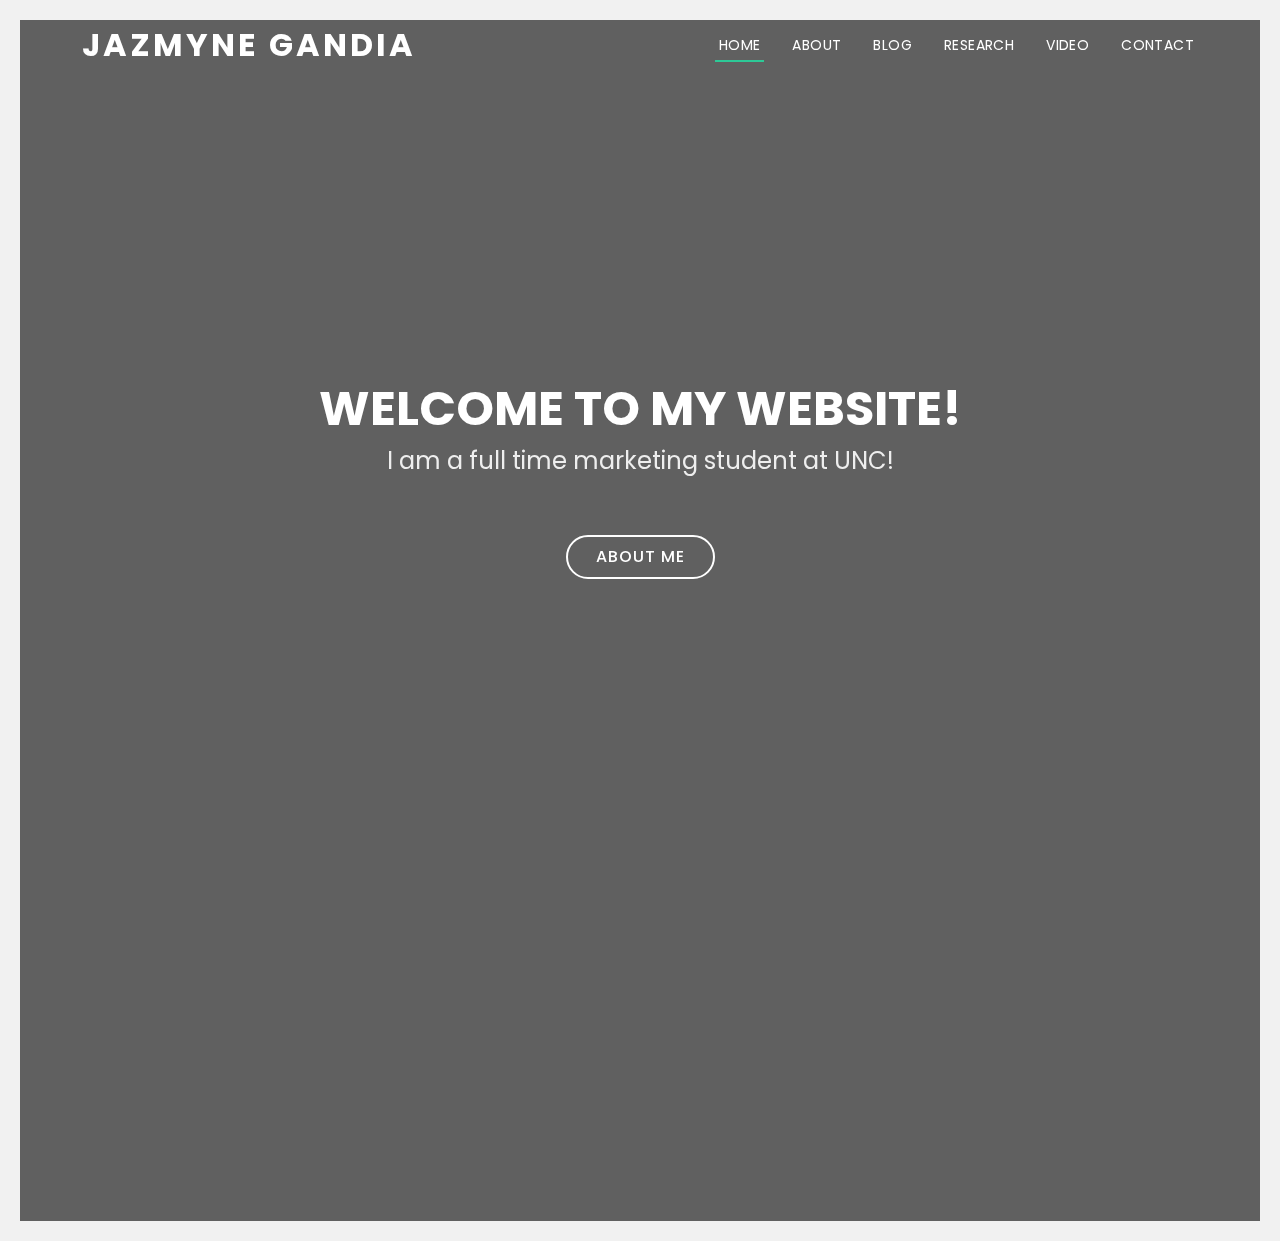
<file: index.html>
<!DOCTYPE html>
<html lang="en">

<head> <!-- contents of the head element are not displayed on the page. Instead it contains metadata about the page -->
  <!-- Google Tag Manager -->
<script>(function(w,d,s,l,i){w[l]=w[l]||[];w[l].push({'gtm.start':
  new Date().getTime(),event:'gtm.js'});var f=d.getElementsByTagName(s)[0],
  j=d.createElement(s),dl=l!='dataLayer'?'&l='+l:'';j.async=true;j.src=
  'https://www.googletagmanager.com/gtm.js?id='+i+dl;f.parentNode.insertBefore(j,f);
  })(window,document,'script','dataLayer','GTM-T87PKR3L');</script>
  <!-- End Google Tag Manager -->
  <!-- Google tag (gtag.js) -->
<script async src="https://www.googletagmanager.com/gtag/js?id=G-7FT1SGM6HR"></script>
<script>
  window.dataLayer = window.dataLayer || [];
  function gtag(){dataLayer.push(arguments);}
  gtag('js', new Date());

  gtag('config', 'G-7FT1SGM6HR');
</script>
  <!-- Google Tag Manager -->
<script>(function(w,d,s,l,i){w[l]=w[l]||[];w[l].push({'gtm.start':
  new Date().getTime(),event:'gtm.js'});var f=d.getElementsByTagName(s)[0],
  j=d.createElement(s),dl=l!='dataLayer'?'&l='+l:'';j.async=true;j.src=
  'https://www.googletagmanager.com/gtm.js?id='+i+dl;f.parentNode.insertBefore(j,f);
  })(window,document,'script','dataLayer','GTM-T87PKR3L');</script>
  <!-- End Google Tag Manager -->
  <!-- Google tag (gtag.js) -->
<script async src="https://www.googletagmanager.com/gtag/js?id=G-7FT1SGM6HR"></script>
<script>
  window.dataLayer = window.dataLayer || [];
  function gtag(){dataLayer.push(arguments);}
  gtag('js', new Date());

  gtag('config', 'G-7FT1SGM6HR');
</script>
  <meta charset="utf-8">
  <meta content="width=device-width, initial-scale=1.0" name="viewport">

  <title>Jazmyne Gandia</title>
  <meta name="description" content="This is the website of Jazmyne Gandia. She is a Senior Marketing Student at the University of Northern Colorado">
  <meta name="keywords" content="daniel brannon, marketing, northern colorado, consumers, teaching, digital marketing" >

  <!-- Favicons -->
  <link href="assets/img/cat-favicon.png" rel="icon"> <!-- replaced original favicon with cat-->
  <link href="assets/img/apple-touch-icon.png" rel="apple-touch-icon"> <!-- not sure what this one is for-->

  <!-- Google Fonts -->
  <link href="https://fonts.googleapis.com/css?family=Open+Sans:300,300i,400,400i,700,700i|Poppins:300,400,500,700" rel="stylesheet">

  <!-- Vendor CSS Files -->
  <link href="assets/vendor/aos/aos.css" rel="stylesheet">
  <link href="assets/vendor/bootstrap/css/bootstrap.min.css" rel="stylesheet">
  <link href="assets/vendor/bootstrap-icons/bootstrap-icons.css" rel="stylesheet">
  <link href="assets/vendor/boxicons/css/boxicons.min.css" rel="stylesheet">
  <link href="assets/vendor/glightbox/css/glightbox.min.css" rel="stylesheet">
  <link href="assets/vendor/swiper/swiper-bundle.min.css" rel="stylesheet">

  <!-- Template Main CSS File -->
  <link href="assets/css/style.css" rel="stylesheet">

</head>

<body> <!-- the body element contains the content of the webpage TEST123-->

  <!-- ======= Header ======= --> <!-- header element represents introductory content such as navigation aids and some heading elements-->
  <header id="header" class="fixed-top d-flex align-items-center header-transparent"> 
    <div class="container d-flex justify-content-between align-items-center"> <!-- div tag defines a section in the HTML document--used as a container for HTML elements--can be styled with CSS -->

      <div id="logo">
        <h1><a href="index.html">Jazmyne Gandia</a></h1> <!-- use this to place your name at the top right of the page -->
      </div>

      <nav id="navbar" class="navbar"> <!-- this section provides nagitation links -->
        <ul>
          <li><a class="nav-link scrollto active" href="#hero">Home</a></li> <!-- call to CSS class for navigation formatting -->
          <li><a class="nav-link scrollto" href="about.html">About</a></li>
          <li><a class="nav-link scrollto" href="blog.html">Blog</a></li>
          <li><a class="nav-link scrollto " href="research1.html">Research</a></li>
          <li><a class="nav-link scrollto" href="video.html">Video</a></li>
          <li><a class="nav-link scrollto" href="contact.html">Contact</a></li>
        </ul>
        <i class="bi bi-list mobile-nav-toggle"></i>
      </nav><!-- .navbar -->
    </div>
  </header><!-- End Header -->

  <!-- ======= Hero Section ======= --> <!-- section element is a generic standalone section of the document -->
  <section id="hero"> <!-- this section is formatting the top fold of the page and setting the background image with a call to hero-container class in CSS sheet -->
    <div class="hero-container" data-aos="zoom-in" data-aos-delay="100">
      <h1>Welcome to my website!</h1> <!-- Font style sizes etc are set in the hero section of the CSS sheet -->
      <h2>I am a full time marketing student at UNC!</h2>
      <a href="about.html" class="btn-get-started">About me</a> <!-- this sets button font on the top fold -->
    </div>
  </section><!-- End Hero Section -->

  <main id="main">

    <!-- ======= Call To Action Section ======= -->
    <section id="call-to-action">
      <div class="container">
        <div class="row" data-aos="zoom-in">
          <div class="col-lg-9 text-center text-lg-start">
            <h3 class="cta-title">Click Here Now to View My Top Recommended Digital Marketing Topics</h3>
            <p class="cta-text"> These topics are some of my favorites that have really taught me a lot. </p>
          </div>
          <div class="col-lg-3 cta-btn-container text-center">
            <a class="cta-btn align-middle" href="blog.html">Click here see my favorite topics!</a>
          </div>
        </div>

      </div>
    </section><!-- End Call To Action Section -->

  </main><!-- End #main -->

  <a href="#" class="back-to-top d-flex align-items-center justify-content-center"><i class="bi bi-arrow-up-short"></i></a>

  <!-- Vendor JS Files -->
  <script src="assets/vendor/purecounter/purecounter.js"></script>
  <script src="assets/vendor/aos/aos.js"></script>
  <script src="assets/vendor/bootstrap/js/bootstrap.bundle.min.js"></script>
  <script src="assets/vendor/glightbox/js/glightbox.min.js"></script>
  <script src="assets/vendor/isotope-layout/isotope.pkgd.min.js"></script>
  <script src="assets/vendor/swiper/swiper-bundle.min.js"></script>
  <script src="assets/vendor/php-email-form/validate.js"></script>

  <!-- Template Main JS File -->
  <script src="assets/js/main.js"></script>

</body>
<!-- Google Tag Manager (noscript) -->
<noscript><iframe src="https://www.googletagmanager.com/ns.html?id=GTM-T87PKR3L"
  height="0" width="0" style="display:none;visibility:hidden"></iframe></noscript>
  <!-- End Google Tag Manager (noscript) -->
<!-- Google Tag Manager (noscript) -->
<noscript><iframe src="https://www.googletagmanager.com/ns.html?id=GTM-T87PKR3L"
  height="0" width="0" style="display:none;visibility:hidden"></iframe></noscript>
  <!-- End Google Tag Manager (noscript) -->

</html>
</file>
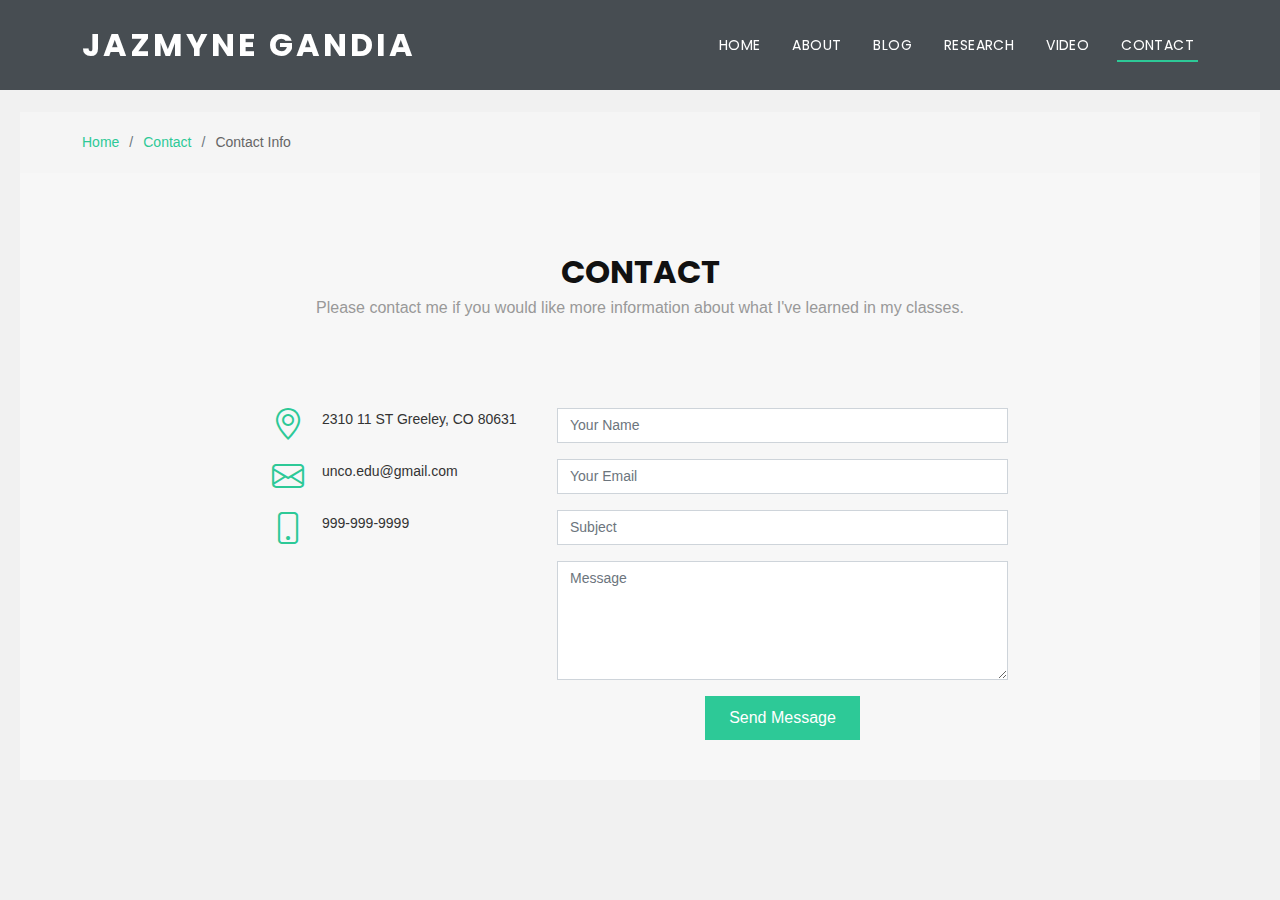
<file: contact.html>
<!DOCTYPE html>
<html lang="en">

<head>
  <!-- Google Tag Manager -->
<script>(function(w,d,s,l,i){w[l]=w[l]||[];w[l].push({'gtm.start':
  new Date().getTime(),event:'gtm.js'});var f=d.getElementsByTagName(s)[0],
  j=d.createElement(s),dl=l!='dataLayer'?'&l='+l:'';j.async=true;j.src=
  'https://www.googletagmanager.com/gtm.js?id='+i+dl;f.parentNode.insertBefore(j,f);
  })(window,document,'script','dataLayer','GTM-T87PKR3L');</script>
  <!-- End Google Tag Manager -->
  <!-- Google tag (gtag.js) -->
<script async src="https://www.googletagmanager.com/gtag/js?id=G-7FT1SGM6HR"></script>
<script>
  window.dataLayer = window.dataLayer || [];
  function gtag(){dataLayer.push(arguments);}
  gtag('js', new Date());

  gtag('config', 'G-7FT1SGM6HR');
</script>
  <!-- Google Tag Manager -->
<script>(function(w,d,s,l,i){w[l]=w[l]||[];w[l].push({'gtm.start':
  new Date().getTime(),event:'gtm.js'});var f=d.getElementsByTagName(s)[0],
  j=d.createElement(s),dl=l!='dataLayer'?'&l='+l:'';j.async=true;j.src=
  'https://www.googletagmanager.com/gtm.js?id='+i+dl;f.parentNode.insertBefore(j,f);
  })(window,document,'script','dataLayer','GTM-T87PKR3L');</script>
  <!-- End Google Tag Manager -->
  <!-- Google tag (gtag.js) -->
<script async src="https://www.googletagmanager.com/gtag/js?id=G-7FT1SGM6HR"></script>
<script>
  window.dataLayer = window.dataLayer || [];
  function gtag(){dataLayer.push(arguments);}
  gtag('js', new Date());

  gtag('config', 'G-7FT1SGM6HR');
</script>
  <meta charset="utf-8">
  <meta content="width=device-width, initial-scale=1.0" name="viewport">

  <title>Blog</title>
  <meta name="description" content="This page is my personal blog" >
  <meta name="keywords" content="Jazmyne Gandia, blog" >

  <!-- Favicons -->
  <link href="assets/img/cat-favicon.png" rel="icon">
  <link href="assets/img/apple-touch-icon.png" rel="apple-touch-icon">

  <!-- Google Fonts -->
  <link href="https://fonts.googleapis.com/css?family=Open+Sans:300,300i,400,400i,700,700i|Poppins:300,400,500,700" rel="stylesheet">

  <!-- Vendor CSS Files -->
  <link href="assets/vendor/aos/aos.css" rel="stylesheet">
  <link href="assets/vendor/bootstrap/css/bootstrap.min.css" rel="stylesheet">
  <link href="assets/vendor/bootstrap-icons/bootstrap-icons.css" rel="stylesheet">
  <link href="assets/vendor/boxicons/css/boxicons.min.css" rel="stylesheet">
  <link href="assets/vendor/glightbox/css/glightbox.min.css" rel="stylesheet">
  <link href="assets/vendor/swiper/swiper-bundle.min.css" rel="stylesheet">

  <!-- Template Main CSS File -->
  <link href="assets/css/style.css" rel="stylesheet">

</head>

<body>

    <!-- ======= Header ======= -->
    <header id="header" class="fixed-top d-flex align-items-center ">
      <div class="container d-flex justify-content-between align-items-center">
  
        <div id="logo">
          <h1><a href="index.html">Jazmyne Gandia</a></h1> <!-- use this to place your name at the top left of the page -->
        </div>
  
        <nav id="navbar" class="navbar">
          <ul>
            <li><a class="nav-link scrollto " href="index.html">Home</a></li>
            <li><a class="nav-link scrollto" href="about.html">About</a></li>
            <li><a class="nav-link scrollto" href="blog.html">Blog</a></li>
            <li><a class="nav-link scrollto" href="research1.html">Research</a></li>
            <li><a class="nav-link scrollto" href="video.html">Video</a></li>
            <li><a class="nav-link scrollto active" href="#contact">Contact</a></li>
          </ul>
          <i class="bi bi-list mobile-nav-toggle"></i>
        </nav><!-- .navbar -->
      </div>
    </header><!-- End Header -->
    
    <main id="main">

        <!-- ======= Breadcrumbs Section ======= -->
        <section class="breadcrumbs">
          <div class="container">
            <div class="d-flex justify-content-between align-items-center">
              <ol>
                <li><a href="index.html">Home</a></li>
                <li><a href="about.html">Contact</a></li>
                <li>Contact Info</li>
              </ol>
            </div>
          </div>
        </section><!-- Breadcrumbs Section -->

    <!-- ======= Contact Section ======= -->
    <section id="contact">
      <div class="container">
        <div class="section-header">
          <h3 class="section-title">Contact</h3>
          <p class="section-description">Please contact me if you would like more information about what I've learned in my classes.</p>
        </div>
      </div>

      <div class="container mt-5">
        <div class="row justify-content-center">

          <div class="col-lg-3 col-md-4">

            <div class="info">
              <div>
                <i class="bi bi-geo-alt"></i>
                <p>2310 11 ST Greeley, CO 80631</p>
              </div>

              <div>
                <i class="bi bi-envelope"></i>
                <p>unco.edu@gmail.com</p>
              </div>

              <div>
                <i class="bi bi-phone"></i>
                <p>999-999-9999</p>
              </div>
            </div>

          </div>

          <div class="col-lg-5 col-md-8">
            <div class="form">
              <form action="forms/contact.php" method="post" role="form" class="php-email-form">
                <div class="form-group">
                  <input type="text" name="name" class="form-control" id="name" placeholder="Your Name" required>
                </div>
                <div class="form-group mt-3">
                  <input type="email" class="form-control" name="email" id="email" placeholder="Your Email" required>
                </div>
                <div class="form-group mt-3">
                  <input type="text" class="form-control" name="subject" id="subject" placeholder="Subject" required>
                </div>
                <div class="form-group mt-3">
                  <textarea class="form-control" name="message" rows="5" placeholder="Message" required></textarea>
                </div>
                <div class="my-3">
                  <div class="loading">Loading</div>
                  <div class="error-message"></div>
                  <div class="sent-message">Your message has been sent. Thank you!</div>
                </div>
                <div class="text-center"><button type="submit">Send Message</button></div>
              </form>
            </div>
          </div>

        </div>

      </div>
    </section><!-- End Contact Section -->
    
    <a href="#" class="back-to-top d-flex align-items-center justify-content-center"><i class="bi bi-arrow-up-short"></i></a>

    <!-- Vendor JS Files -->
    <script src="assets/vendor/purecounter/purecounter.js"></script>
    <script src="assets/vendor/aos/aos.js"></script>
    <script src="assets/vendor/bootstrap/js/bootstrap.bundle.min.js"></script>
    <script src="assets/vendor/glightbox/js/glightbox.min.js"></script>
    <script src="assets/vendor/isotope-layout/isotope.pkgd.min.js"></script>
    <script src="assets/vendor/swiper/swiper-bundle.min.js"></script>
    <script src="assets/vendor/php-email-form/validate.js"></script>
  
    <!-- Template Main JS File -->
    <script src="assets/js/main.js"></script>
  
  </body>
  <!-- Google Tag Manager (noscript) -->
<noscript><iframe src="https://www.googletagmanager.com/ns.html?id=GTM-T87PKR3L"
  height="0" width="0" style="display:none;visibility:hidden"></iframe></noscript>
  <!-- End Google Tag Manager (noscript) -->
  <!-- Google Tag Manager (noscript) -->
<noscript><iframe src="https://www.googletagmanager.com/ns.html?id=GTM-T87PKR3L"
  height="0" width="0" style="display:none;visibility:hidden"></iframe></noscript>
  <!-- End Google Tag Manager (noscript) -->
  
  </html>
</file>
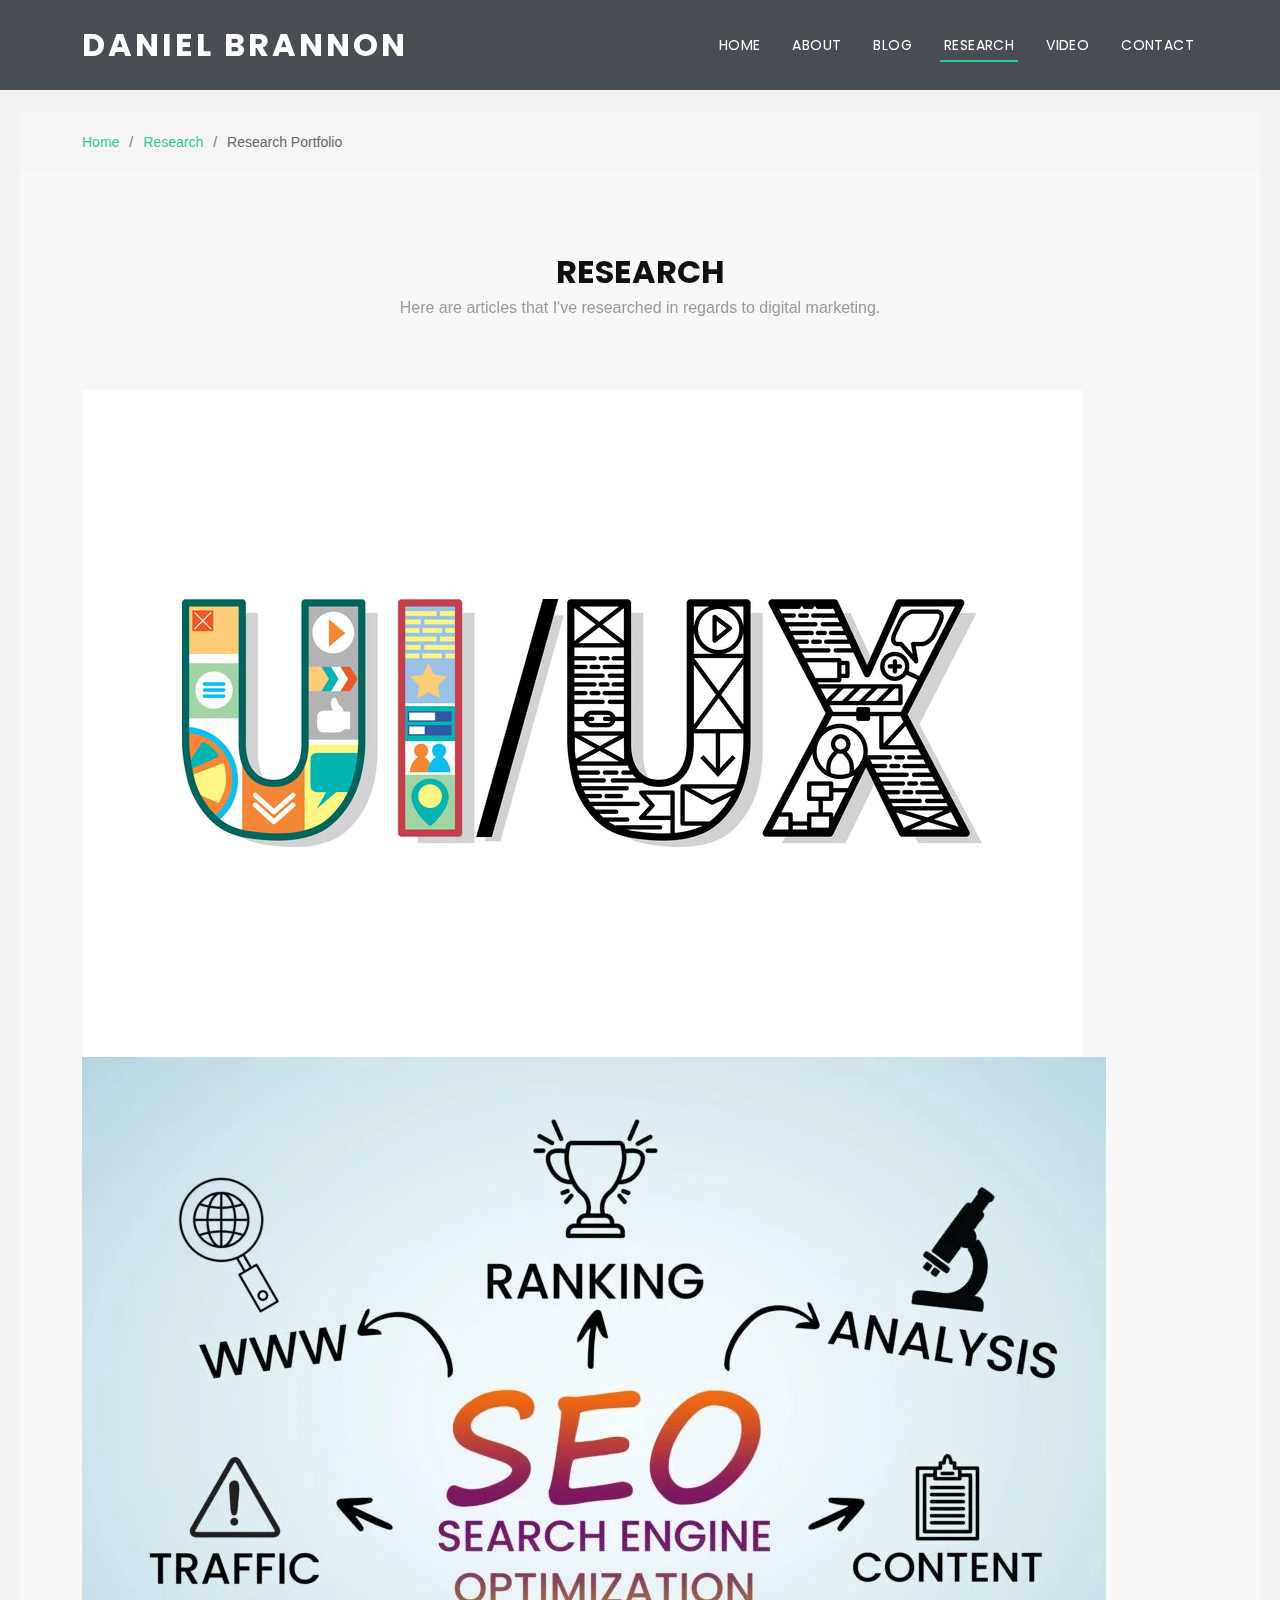
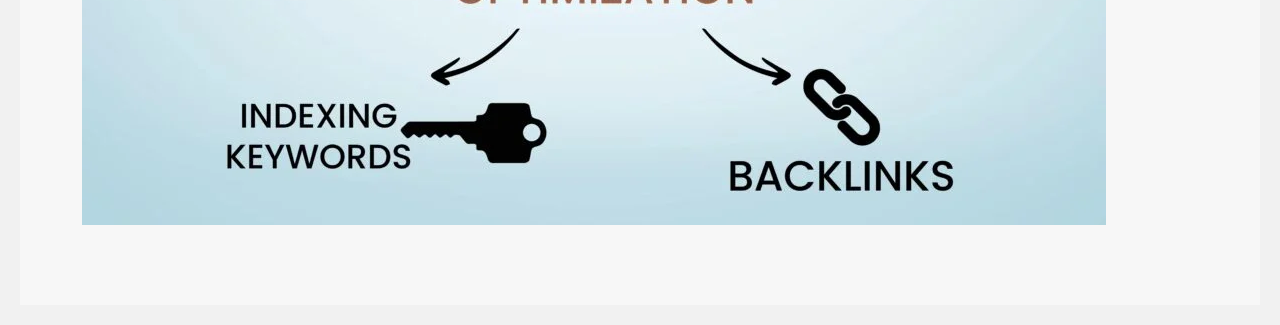
<file: research1.html>
<!DOCTYPE html>
<html lang="en">

<head>
  <!-- Google Tag Manager -->
<script>(function(w,d,s,l,i){w[l]=w[l]||[];w[l].push({'gtm.start':
  new Date().getTime(),event:'gtm.js'});var f=d.getElementsByTagName(s)[0],
  j=d.createElement(s),dl=l!='dataLayer'?'&l='+l:'';j.async=true;j.src=
  'https://www.googletagmanager.com/gtm.js?id='+i+dl;f.parentNode.insertBefore(j,f);
  })(window,document,'script','dataLayer','GTM-T87PKR3L');</script>
  <!-- End Google Tag Manager -->
  <!-- Google tag (gtag.js) -->
<script async src="https://www.googletagmanager.com/gtag/js?id=G-7FT1SGM6HR"></script>
<script>
  window.dataLayer = window.dataLayer || [];
  function gtag(){dataLayer.push(arguments);}
  gtag('js', new Date());

  gtag('config', 'G-7FT1SGM6HR');
</script>
  <!-- Google Tag Manager -->
<script>(function(w,d,s,l,i){w[l]=w[l]||[];w[l].push({'gtm.start':
  new Date().getTime(),event:'gtm.js'});var f=d.getElementsByTagName(s)[0],
  j=d.createElement(s),dl=l!='dataLayer'?'&l='+l:'';j.async=true;j.src=
  'https://www.googletagmanager.com/gtm.js?id='+i+dl;f.parentNode.insertBefore(j,f);
  })(window,document,'script','dataLayer','GTM-T87PKR3L');</script>
  <!-- End Google Tag Manager -->
  <!-- Google tag (gtag.js) -->
<script async src="https://www.googletagmanager.com/gtag/js?id=G-7FT1SGM6HR"></script>
<script>
  window.dataLayer = window.dataLayer || [];
  function gtag(){dataLayer.push(arguments);}
  gtag('js', new Date());

  gtag('config', 'G-7FT1SGM6HR');
</script>
  <meta charset="utf-8">
  <meta content="width=device-width, initial-scale=1.0" name="viewport">

  <title>Blog</title>
  <meta name="description" content="This page is my personal blog" >
  <meta name="keywords" content="Jazmyne Gandia, blog" >

  <!-- Favicons -->
  <link href="assets/img/cat-favicon.png" rel="icon">
  <link href="assets/img/apple-touch-icon.png" rel="apple-touch-icon">

  <!-- Google Fonts -->
  <link href="https://fonts.googleapis.com/css?family=Open+Sans:300,300i,400,400i,700,700i|Poppins:300,400,500,700" rel="stylesheet">

  <!-- Vendor CSS Files -->
  <link href="assets/vendor/aos/aos.css" rel="stylesheet">
  <link href="assets/vendor/bootstrap/css/bootstrap.min.css" rel="stylesheet">
  <link href="assets/vendor/bootstrap-icons/bootstrap-icons.css" rel="stylesheet">
  <link href="assets/vendor/boxicons/css/boxicons.min.css" rel="stylesheet">
  <link href="assets/vendor/glightbox/css/glightbox.min.css" rel="stylesheet">
  <link href="assets/vendor/swiper/swiper-bundle.min.css" rel="stylesheet">

  <!-- Template Main CSS File -->
  <link href="assets/css/style.css" rel="stylesheet">

</head>

<body>

  <!-- ======= Header ======= -->
  <header id="header" class="fixed-top d-flex align-items-center ">
    <div class="container d-flex justify-content-between align-items-center">

      <div id="logo">
        <h1><a href="index.html">Daniel Brannon</a></h1> <!-- use this to place your name at the top left of the page -->
      </div>

      <nav id="navbar" class="navbar">
        <ul>
          <li><a class="nav-link scrollto " href="index.html">Home</a></li>
          <li><a class="nav-link scrollto" href="about.html">About</a></li>
          <li><a class="nav-link scrollto" href="blog.html">Blog</a></li>
          <li><a class="nav-link scrollto active" href="research1.html">Research</a></li>
          <li><a class="nav-link scrollto" href="video.html">Video</a></li>
          <li><a class="nav-link scrollto" href="contact.html">Contact</a></li>
        </ul>
        <i class="bi bi-list mobile-nav-toggle"></i>
      </nav><!-- .navbar -->
    </div>
  </header><!-- End Header -->

  <main id="main">

    <!-- ======= Breadcrumbs Section ======= -->
    <section class="breadcrumbs">
      <div class="container">
        <div class="d-flex justify-content-between align-items-center">
          <ol>
            <li><a href="index.html">Home</a></li>
            <li><a href="about.html">Research</a></li>
            <li>Research Portfolio</li>
          </ol>
        </div>
      </div>
    </section><!-- Breadcrumbs Section -->

    <!-- ======= Research ======= -->
    <section id="portfolio" class="portfolio">
      <div class="container" data-aos="fade-up">
        <div class="section-header">
          <h3 class="section-title">Research
          </h3>
          <p class="section-description">Here are articles that I've researched in regards to digital marketing.</p>
        </div>
        <a href="https://flipboard.com/@cmachanic/user-experience-design-2nfl73edz/ui-ux-micro-tips-best-of-the-best/a-oJHc5LzmQpG9nhQXkorZyQ%3Aa%3A6176229-85912edecc%2Fuxdesign.cc" link>
            <img src="assets/img/ui-and-ux.jpg" alt="UI & UX">
        </a>
        <a href="https://www.searchenginejournal.com/seo/" link>
            <img src="assets/img/seo.webp" alt="SEO">
        </a>
    </div>
    </section><!-- End Research Section -->
  </main><!-- End #main -->

  <!-- Vendor JS Files -->
  <script src="assets/vendor/purecounter/purecounter.js"></script>
  <script src="assets/vendor/aos/aos.js"></script>
  <script src="assets/vendor/bootstrap/js/bootstrap.bundle.min.js"></script>
  <script src="assets/vendor/glightbox/js/glightbox.min.js"></script>
  <script src="assets/vendor/isotope-layout/isotope.pkgd.min.js"></script>
  <script src="assets/vendor/swiper/swiper-bundle.min.js"></script>
  <script src="assets/vendor/php-email-form/validate.js"></script>

  <!-- Template Main JS File -->
  <script src="assets/js/main.js"></script>

</body>
<!-- Google Tag Manager (noscript) -->
<noscript><iframe src="https://www.googletagmanager.com/ns.html?id=GTM-T87PKR3L"
  height="0" width="0" style="display:none;visibility:hidden"></iframe></noscript>
  <!-- End Google Tag Manager (noscript) -->
<!-- Google Tag Manager (noscript) -->
<noscript><iframe src="https://www.googletagmanager.com/ns.html?id=GTM-T87PKR3L"
  height="0" width="0" style="display:none;visibility:hidden"></iframe></noscript>
  <!-- End Google Tag Manager (noscript) -->

</html>
</file>
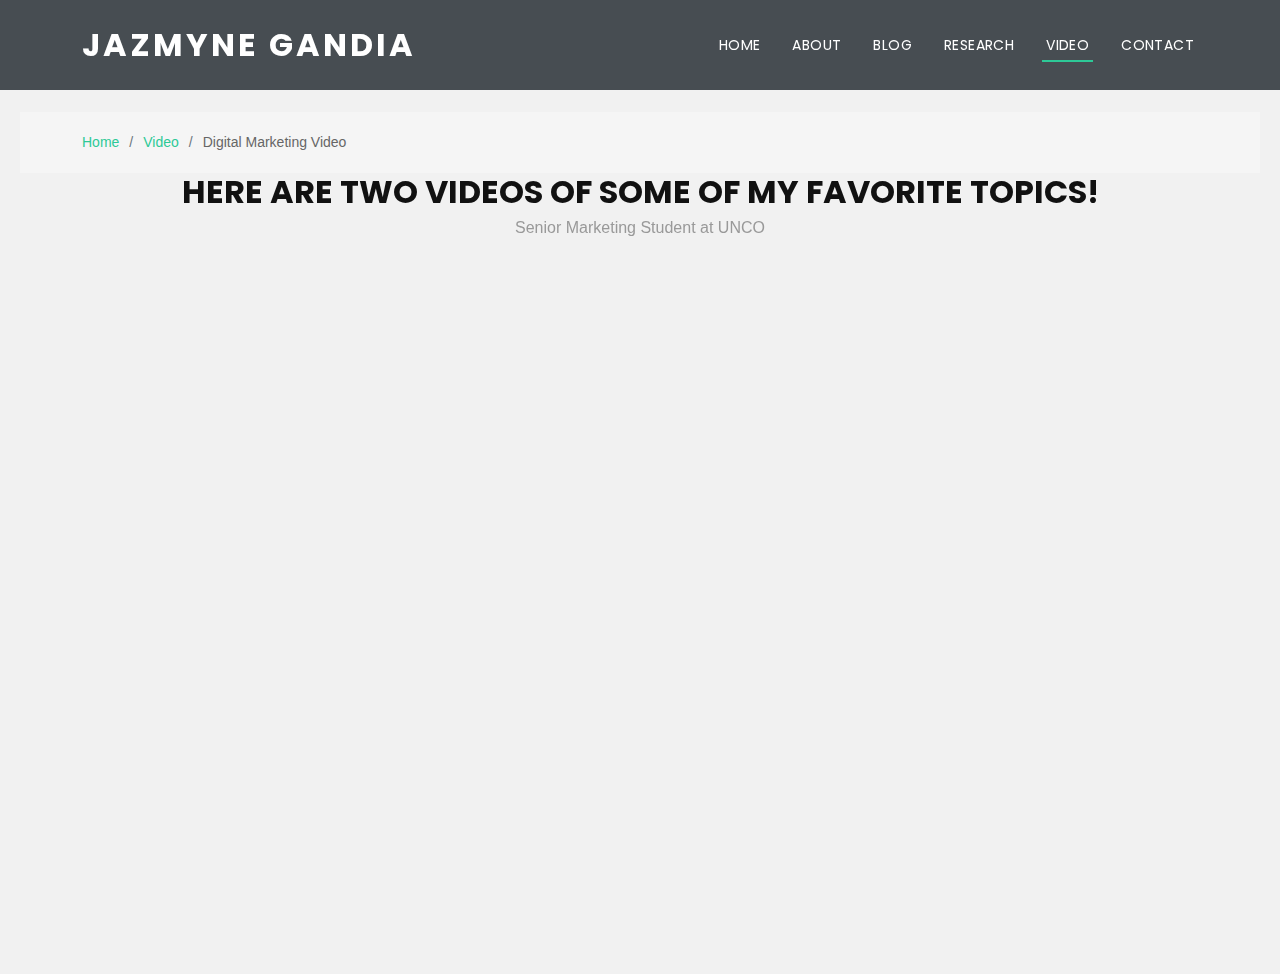
<file: video.html>
<!DOCTYPE html>
<html lang="en">

<head>
  <!-- Google Tag Manager -->
<script>(function(w,d,s,l,i){w[l]=w[l]||[];w[l].push({'gtm.start':
  new Date().getTime(),event:'gtm.js'});var f=d.getElementsByTagName(s)[0],
  j=d.createElement(s),dl=l!='dataLayer'?'&l='+l:'';j.async=true;j.src=
  'https://www.googletagmanager.com/gtm.js?id='+i+dl;f.parentNode.insertBefore(j,f);
  })(window,document,'script','dataLayer','GTM-T87PKR3L');</script>
  <!-- End Google Tag Manager -->
  <!-- Google tag (gtag.js) -->
<script async src="https://www.googletagmanager.com/gtag/js?id=G-7FT1SGM6HR"></script>
<script>
  window.dataLayer = window.dataLayer || [];
  function gtag(){dataLayer.push(arguments);}
  gtag('js', new Date());

  gtag('config', 'G-7FT1SGM6HR');
</script>
  <!-- Google Tag Manager -->
<script>(function(w,d,s,l,i){w[l]=w[l]||[];w[l].push({'gtm.start':
  new Date().getTime(),event:'gtm.js'});var f=d.getElementsByTagName(s)[0],
  j=d.createElement(s),dl=l!='dataLayer'?'&l='+l:'';j.async=true;j.src=
  'https://www.googletagmanager.com/gtm.js?id='+i+dl;f.parentNode.insertBefore(j,f);
  })(window,document,'script','dataLayer','GTM-T87PKR3L');</script>
  <!-- End Google Tag Manager -->
  <!-- Google tag (gtag.js) -->
<script async src="https://www.googletagmanager.com/gtag/js?id=G-7FT1SGM6HR"></script>
<script>
  window.dataLayer = window.dataLayer || [];
  function gtag(){dataLayer.push(arguments);}
  gtag('js', new Date());

  gtag('config', 'G-7FT1SGM6HR');
</script>
  <meta charset="utf-8">
  <meta content="width=device-width, initial-scale=1.0" name="viewport">

  <title>Blog</title>
  <meta name="description" content="This page is my personal blog" >
  <meta name="keywords" content="Jazmyne Gandai, blog" >

  <!-- Favicons -->
  <link href="assets/img/cat-favicon.png" rel="icon">
  <link href="assets/img/apple-touch-icon.png" rel="apple-touch-icon">

  <!-- Google Fonts -->
  <link href="https://fonts.googleapis.com/css?family=Open+Sans:300,300i,400,400i,700,700i|Poppins:300,400,500,700" rel="stylesheet">

  <!-- Vendor CSS Files -->
  <link href="assets/vendor/aos/aos.css" rel="stylesheet">
  <link href="assets/vendor/bootstrap/css/bootstrap.min.css" rel="stylesheet">
  <link href="assets/vendor/bootstrap-icons/bootstrap-icons.css" rel="stylesheet">
  <link href="assets/vendor/boxicons/css/boxicons.min.css" rel="stylesheet">
  <link href="assets/vendor/glightbox/css/glightbox.min.css" rel="stylesheet">
  <link href="assets/vendor/swiper/swiper-bundle.min.css" rel="stylesheet">

  <!-- Template Main CSS File -->
  <link href="assets/css/style.css" rel="stylesheet">
 
</head>

<body>

  <!-- ======= Header ======= -->
  <header id="header" class="fixed-top d-flex align-items-center ">
    <div class="container d-flex justify-content-between align-items-center">

      <div id="logo">
        <h1><a href="index.html">Jazmyne Gandia</a></h1> <!-- use this to place your name at the top left of the page -->
      </div>

      <nav id="navbar" class="navbar">
        <ul>
          <li><a class="nav-link scrollto " href="index.html">Home</a></li>
          <li><a class="nav-link scrollto" href="about.html">About</a></li>
          <li><a class="nav-link scrollto" href="blog.html">Blog</a></li>
          <li><a class="nav-link scrollto" href="research1.html">Research</a></li>
          <li><a class="nav-link scrollto active" href="video.html">Video</a></li>
          <li><a class="nav-link scrollto" href="contact.html">Contact</a></li>
        </ul>
        <i class="bi bi-list mobile-nav-toggle"></i>
      </nav><!-- .navbar -->
    </div>
  </header><!-- End Header -->

  <main id="main">

    <!-- ======= Breadcrumbs Section ======= -->
    <section class="breadcrumbs">
      <div class="container">
        <div class="d-flex justify-content-between align-items-center">
          <ol>
            <li><a href="index.html">Home</a></li>
            <li><a href="about.html">Video</a></li>
            <li>Digital Marketing Video</li>
          </ol>
        </div>
      </div>
    </section><!-- Breadcrumbs Section -->

      <!-- ======= Multi-Experience Lab Section ======= -->
      <section id="mx">
        <div class="container" data-aos="fade-up">
          <div class="section-header">
            <h3 class="section-title">Here are two videos of some of my favorite topics!</h3>
            <p class="section-description">Senior Marketing Student at UNCO</p>
          </div>
          <div class="container" data-aos="fade-up">
            <iframe  width="420" height="315"
            src="https://www.youtube.com/embed/QwSN4n2sjR8?si=UfoViaEfirHiefIm"></iframe>
          </div>
          <div class="container" data-aos="fade-up"></div>
          <iframe width="560" height="315" src="https://www.youtube.com/embed/njri8_gJTs0?si=JDqpe6Z4SDbFabIh" ></iframe>
        
        </div>
      </section><!-- End Multi-Experience Lab Section -->
  </main><!-- End #main -->

  <a href="#" class="back-to-top d-flex align-items-center justify-content-center"><i class="bi bi-arrow-up-short"></i></a>

  <!-- Vendor JS Files -->
  <script src="assets/vendor/purecounter/purecounter.js"></script>
  <script src="assets/vendor/aos/aos.js"></script>
  <script src="assets/vendor/bootstrap/js/bootstrap.bundle.min.js"></script>
  <script src="assets/vendor/glightbox/js/glightbox.min.js"></script>
  <script src="assets/vendor/isotope-layout/isotope.pkgd.min.js"></script>
  <script src="assets/vendor/swiper/swiper-bundle.min.js"></script>
  <script src="assets/vendor/php-email-form/validate.js"></script>

  <!-- Template Main JS File -->
  <script src="assets/js/main.js"></script>

</body>
<!-- Google Tag Manager (noscript) -->
<noscript><iframe src="https://www.googletagmanager.com/ns.html?id=GTM-T87PKR3L"
  height="0" width="0" style="display:none;visibility:hidden"></iframe></noscript>
  <!-- End Google Tag Manager (noscript) -->
<!-- Google Tag Manager (noscript) -->
<noscript><iframe src="https://www.googletagmanager.com/ns.html?id=GTM-T87PKR3L"
  height="0" width="0" style="display:none;visibility:hidden"></iframe></noscript>
  <!-- End Google Tag Manager (noscript) -->

</html>
</file>
<file: assets/css/style.css>
/**
* Template Name: Regna - v4.7.0
* Template URL: https://bootstrapmade.com/regna-bootstrap-onepage-template/
* Author: BootstrapMade.com
* License: https://bootstrapmade.com/license/
*/

/*--------------------------------------------------------------
# General
--------------------------------------------------------------*/
body {
  background: #fff;
  color: #666666;
  font-family: "Open Sans", sans-serif;
}

a {
  color: #2dc997;
  text-decoration: none;
}

a:hover, a:active, a:focus {
  color: #2dca98;
  outline: none;
  text-decoration: none;
}

p {
  padding: 0;
  margin: 0 0 30px 0;
}

h1, h2, h3, h4, h5, h6 {
  font-family: "Poppins", sans-serif;
  font-weight: 400;
  margin: 0 0 20px 0;
  padding: 0;
}

/*--------------------------------------------------------------
# Back to top button
--------------------------------------------------------------*/
.back-to-top {
  position: fixed;
  visibility: hidden;
  opacity: 0;
  right: 15px;
  bottom: 15px;
  z-index: 996;
  background: #2dc997;
  width: 40px;
  height: 40px;
  border-radius: 4px;
  transition: all 0.4s;
}
.back-to-top i {
  font-size: 28px;
  color: #fff;
  line-height: 0;
}
.back-to-top:hover {
  background: #49d6a9;
  color: #fff;
}
.back-to-top.active {
  visibility: visible;
  opacity: 1;
}

/*--------------------------------------------------------------
# Disable AOS delay on mobile
--------------------------------------------------------------*/
@media screen and (max-width: 768px) {
  [data-aos-delay] {
    transition-delay: 0 !important;
  }
}
/*--------------------------------------------------------------
# Header
--------------------------------------------------------------*/
#header {
  height: 90px;
  transition: all 0.5s;
  z-index: 997;
  background: rgba(52, 59, 64, 0.9);
}
#header #logo h1 {
  font-size: 32px;
  margin: 0;
  line-height: 1;
  font-family: "Poppins", sans-serif;
  font-weight: 700;
  letter-spacing: 3px;
  text-transform: uppercase;
}
#header #logo h1 a, #header #logo h1 a:hover {
  color: #fff;
}
#header #logo img {
  padding: 0;
  margin: 0;
}
#header.header-transparent {
  background: transparent;
}
#header.header-scrolled {
  background: rgba(52, 59, 64, 0.9);
  height: 70px;
  transition: all 0.5s;
}

.scrolled-offset {
  margin-top: 70px;
}

/*--------------------------------------------------------------
# Navigation Menu
--------------------------------------------------------------*/
/**
* Desktop Navigation 
*/
.navbar {
  padding: 0;
}
.navbar ul {
  margin: 0;
  padding: 0;
  display: flex;
  list-style: none;
  align-items: center;
}
.navbar li {
  position: relative;
}
.navbar > ul > li {
  white-space: nowrap;
  padding: 10px 0 10px 24px;
}
.navbar a, .navbar a:focus {
  display: flex;
  align-items: center;
  justify-content: space-between;
  font-family: "Poppins", sans-serif;
  color: #fff;
  font-size: 14px;
  padding: 0 4px;
  white-space: nowrap;
  transition: 0.3s;
  letter-spacing: 0.4px;
  position: relative;
  text-transform: uppercase;
}
.navbar a i, .navbar a:focus i {
  font-size: 12px;
  line-height: 0;
  margin-left: 5px;
}
.navbar > ul > li > a:before {
  content: "";
  position: absolute;
  width: 100%;
  height: 2px;
  bottom: -6px;
  left: 0;
  background-color: #2dc997;
  visibility: hidden;
  transform: scaleX(0);
  transition: all 0.3s ease-in-out 0s;
}
.navbar a:hover:before, .navbar li:hover > a:before, .navbar .active:before {
  visibility: visible;
  transform: scaleX(1);
}
.navbar a:hover, .navbar .active, .navbar .active:focus, .navbar li:hover > a {
  color: #fff;
}
.navbar .dropdown ul {
  display: block;
  position: absolute;
  left: 24px;
  top: calc(100% + 30px);
  margin: 0;
  padding: 10px 0;
  z-index: 99;
  opacity: 0;
  visibility: hidden;
  background: #fff;
  box-shadow: 0px 0px 30px rgba(127, 137, 161, 0.25);
  transition: 0.3s;
}
.navbar .dropdown ul li {
  min-width: 200px;
}
.navbar .dropdown ul a {
  padding: 10px 20px;
  font-size: 14px;
  text-transform: none;
  color: #666666;
}
.navbar .dropdown ul a i {
  font-size: 12px;
}
.navbar .dropdown ul a:hover, .navbar .dropdown ul .active:hover, .navbar .dropdown ul li:hover > a {
  color: #2dc997;
}
.navbar .dropdown:hover > ul {
  opacity: 1;
  top: 100%;
  visibility: visible;
}
.navbar .dropdown .dropdown ul {
  top: 0;
  left: calc(100% - 30px);
  visibility: hidden;
}
.navbar .dropdown .dropdown:hover > ul {
  opacity: 1;
  top: 0;
  left: 100%;
  visibility: visible;
}
@media (max-width: 1366px) {
  .navbar .dropdown .dropdown ul {
    left: -90%;
  }
  .navbar .dropdown .dropdown:hover > ul {
    left: -100%;
  }
}

/**
* Mobile Navigation 
*/
.mobile-nav-toggle {
  color: #fff;
  font-size: 28px;
  cursor: pointer;
  display: none;
  line-height: 0;
  transition: 0.5s;
}

@media (max-width: 991px) {
  .mobile-nav-toggle {
    display: block;
  }

  .navbar ul {
    display: none;
  }
}
.navbar-mobile {
  position: fixed;
  overflow: hidden;
  top: 0;
  right: 0;
  left: 0;
  bottom: 0;
  background: rgba(77, 77, 77, 0.9);
  transition: 0.3s;
  z-index: 999;
}
.navbar-mobile .mobile-nav-toggle {
  position: absolute;
  top: 15px;
  right: 15px;
}
.navbar-mobile ul {
  display: block;
  position: absolute;
  top: 55px;
  right: 15px;
  bottom: 15px;
  left: 15px;
  padding: 10px 0;
  background-color: #fff;
  overflow-y: auto;
  transition: 0.3s;
}
.navbar-mobile > ul > li {
  padding: 0;
}
.navbar-mobile a:hover:before, .navbar-mobile li:hover > a:before, .navbar-mobile .active:before {
  visibility: hidden;
}
.navbar-mobile a, .navbar-mobile a:focus {
  padding: 10px 20px;
  font-size: 15px;
  color: #666666;
}
.navbar-mobile a:hover, .navbar-mobile .active, .navbar-mobile li:hover > a {
  color: #2dc997;
}
.navbar-mobile .getstarted, .navbar-mobile .getstarted:focus {
  margin: 15px;
}
.navbar-mobile .dropdown ul {
  position: static;
  display: none;
  margin: 10px 20px;
  padding: 10px 0;
  z-index: 99;
  opacity: 1;
  visibility: visible;
  background: #fff;
  box-shadow: 0px 0px 30px rgba(127, 137, 161, 0.25);
}
.navbar-mobile .dropdown ul li {
  min-width: 200px;
}
.navbar-mobile .dropdown ul a {
  padding: 10px 20px;
}
.navbar-mobile .dropdown ul a i {
  font-size: 12px;
}
.navbar-mobile .dropdown ul a:hover, .navbar-mobile .dropdown ul .active:hover, .navbar-mobile .dropdown ul li:hover > a {
  color: #2dc997;
}
.navbar-mobile .dropdown > .dropdown-active {
  display: block;
}

/*--------------------------------------------------------------
# Hero Section
--------------------------------------------------------------*/
#hero {
  width: 100%;
  height: 100vh;
  background-image: url(../img/sunset6.jpeg) top center;
  background-size: cover;
  position: relative;
}
@media (min-width: 1024px) {
  #hero {
    background-attachment: fixed;
  }
}
#hero:before {
  content: "";
  background: rgba(0, 0, 0, 0.6);
  position: absolute;
  bottom: 0;
  top: 0;
  left: 0;
  right: 0;
}
#hero .hero-container {
  position: absolute;
  bottom: 0;
  top: 0;
  left: 0;
  right: 0;
  display: flex;
  justify-content: center;
  align-items: center;
  flex-direction: column;
  text-align: center;
}
#hero h1 {
  margin: 30px 0 10px 0;
  font-size: 48px;
  font-weight: 700;
  line-height: 56px;
  text-transform: uppercase;
  color: #fff;
}
@media (max-width: 768px) {
  #hero h1 {
    font-size: 28px;
    line-height: 36px;
  }
}
#hero h2 {
  color: #eee;
  margin-bottom: 50px;
  font-size: 24px;
}
@media (max-width: 768px) {
  #hero h2 {
    font-size: 18px;
    line-height: 24px;
    margin-bottom: 30px;
  }
}
#hero .btn-get-started {
  font-family: "Poppins", sans-serif;
  text-transform: uppercase;
  font-weight: 500;
  font-size: 16px;
  letter-spacing: 1px;
  display: inline-block;
  padding: 8px 28px;
  border-radius: 50px;
  transition: 0.5s;
  margin: 10px;
  border: 2px solid #fff;
  color: #fff;
}
#hero .btn-get-started:hover {
  background: #2dc997;
  border: 2px solid #2dc997;
}

/*--------------------------------------------------------------
# Sections
--------------------------------------------------------------*/
section {
  overflow: hidden;
}

/* Sections Header
--------------------------------*/
.section-header .section-title {
  font-size: 32px;
  color: #111;
  text-transform: uppercase;
  text-align: center;
  font-weight: 700;
  margin-bottom: 5px;
}
.section-header .section-description {
  text-align: center;
  padding-bottom: 40px;
  color: #999;
}

/*--------------------------------------------------------------
# Breadcrumbs
--------------------------------------------------------------*/
.breadcrumbs {
  padding: 20px 0;
  background-color: whitesmoke;
  min-height: 40px;
  margin-top: 92px;
}
.breadcrumbs h2 {
  font-size: 24px;
  font-weight: 300;
  margin: 0;
}
@media (max-width: 992px) {
  .breadcrumbs h2 {
    margin: 0 0 10px 0;
  }
}
.breadcrumbs ol {
  display: flex;
  flex-wrap: wrap;
  list-style: none;
  padding: 0;
  margin: 0;
  font-size: 14px;
}
.breadcrumbs ol li + li {
  padding-left: 10px;
}
.breadcrumbs ol li + li::before {
  display: inline-block;
  padding-right: 10px;
  color: #6c757d;
  content: "/";
}
@media (max-width: 768px) {
  .breadcrumbs .d-flex {
    display: block !important;
  }
  .breadcrumbs ol {
    display: block;
  }
  .breadcrumbs ol li {
    display: inline-block;
  }
}

/* A Few Words About Me Section
--------------------------------*/
#about {
  background: #fff;
  padding: 80px 0;
}
#about .about-container .background {
  min-height: 8px;
  background: url(assets/img/IMG_1135.JPG) center top no-repeat; /* this sets the image and properties on the about page */
  margin-bottom: 8px;
}
#about .about-container .content {
  background: #fff;
}
#about .about-container .title {
  color: #333;
  font-weight: 700;
  font-size: 32px;
}
@media (max-width: 768px) {
  #about .about-container .title {
    padding-top: 15px;
  }
}
#about .about-container p {
  line-height: 26px;
}
#about .about-container p:last-child {
  margin-bottom: 0;
}
#about .about-container .icon-box {
  background: #fff;
  background-size: cover;
  padding: 0 0 30px 0;
}
#about .about-container .icon-box .icon {
  float: left;
  background: #fff;
  width: 64px;
  height: 64px;
  display: flex;
  justify-content: center;
  align-items: center;
  flex-direction: column;
  text-align: center;
  border-radius: 50%;
  border: 2px solid #2dc997;
}
#about .about-container .icon-box .icon i {
  color: #2dc997;
  font-size: 24px;
  line-height: 0;
}
#about .about-container .icon-box .title {
  margin-left: 80px;
  font-weight: 500;
  margin-bottom: 5px;
  font-size: 18px;
  text-transform: uppercase;
}
#about .about-container .icon-box .title a {
  color: #111;
}
#about .about-container .icon-box .description {
  margin-left: 80px;
  line-height: 24px;
  font-size: 14px;
}

/* Blog Section
--------------------------------*/
body {
  font-family: Arial;
  padding: 20px;
  background: #f1f1f1;
}

/* Header/Blog Title */
.header {
  padding: 30px;
  font-size: 40px;
  text-align: center;
  background: white;
}

/* Create two unequal columns that floats next to each other */
/* Left column */
.leftcolumn {
  float: left;
  width: 75%;
}

/* Right column */
.rightcolumn {
  float: right;
  width: 25%;
  padding-left: 20px;
}

/* Blog image */
.blogimg {
  background-color: rgb(253, 250, 250);
  width: 70%;
  padding: 1px;
}

/* Add a card effect for articles */
.card {
  background-color: rgb(250, 248, 248);
  padding: 20px;
  margin-top: 20px;
}

/* Clear floats after the columns */
.row:after {
  content: "";
  display: table;
  clear: both;
}

/* Services Section
--------------------------------*/
#services {
  background: #fff;
  background-size: cover;
  padding: 80px 0 60px 0;
}
#services .box {
  padding: 50px 20px;
  margin-bottom: 50px;
  text-align: center;
  border: 1px solid #e6e6e6;
  height: 200px;
  position: relative;
  background: #fafafa;
}
#services .icon {
  position: absolute;
  top: -36px;
  left: calc(50% - 36px);
  transition: 0.2s;
  border-radius: 50%;
  border: 6px solid #fff;
  display: flex;
  justify-content: center;
  align-items: center;
  flex-direction: column;
  text-align: center;
  width: 72px;
  height: 72px;
  background: #2dc997;
}
#services .icon a {
  display: inline-block;
}
#services .icon i {
  color: #fff;
  font-size: 24px;
  line-height: 0;
}
#services .box:hover .icon {
  background: #fff;
  border: 2px solid #2dc997;
}
#services .box:hover .icon i {
  color: #2dc997;
}
#services .box:hover .icon a {
  color: #2dc997;
}
#services .title {
  font-weight: 700;
  font-size: 18px;
  margin-bottom: 15px;
  text-transform: uppercase;
}
#services .title a {
  color: #111;
}
#services .description {
  font-size: 14px;
  line-height: 24px;
}

/* Call To Action Section
--------------------------------*/
#call-to-action {
  background: linear-gradient(rgba(0, 0, 0, 0.6), rgba(0, 0, 0, 0.6)), url(../img/call-to-action-bg.jpg) fixed center center;
  background-size: cover;
  padding: 80px 0;
}
@media (max-width: 1024px) {
  #call-to-action {
    background-attachment: scroll;
  }
}
#call-to-action .cta-title {
  color: #fff;
  font-size: 28px;
  font-weight: 700;
}
#call-to-action .cta-text {
  color: #fff;
}
@media (min-width: 769px) {
  #call-to-action .cta-btn-container {
    display: flex;
    align-items: center;
    justify-content: flex-end;
  }
}
#call-to-action .cta-btn {
  font-family: "Poppins", sans-serif;
  text-transform: uppercase;
  font-weight: 500;
  font-size: 16px;
  letter-spacing: 1px;
  display: inline-block;
  padding: 8px 30px;
  border-radius: 50px;
  transition: 0.5s;
  margin: 10px;
  border: 2px solid #fff;
  color: #fff;
}
#call-to-action .cta-btn:hover {
  background: #2dc997;
  border: 2px solid #2dc997;
}

/* Research Portfolio Section
--------------------------------*/
#portfolio {
  background: #f7f7f7;
  padding: 80px 0;
}
#portfolio #portfolio-flters {
  padding: 0;
  margin: 0 auto 25px auto;
  list-style: none;
  text-align: center;
  border-radius: 50px;
}
#portfolio #portfolio-flters li {
  cursor: pointer;
  display: inline-block;
  padding: 12px 18px 14px 18px;
  font-size: 14px;
  font-weight: 500;
  line-height: 1;
  color: #666666;
  margin: 0 5px 10px 5px;
  transition: all ease-in-out 0.3s;
  background: white;
  border-radius: 4px;
}
#portfolio #portfolio-flters li:hover, #portfolio #portfolio-flters li.filter-active {
  color: #fff;
  background: #2dc997;
}
#portfolio #portfolio-flters li:last-child {
  margin-right: 0;
}
#portfolio .portfolio-item {
  margin-bottom: 30px;
  overflow: hidden;
}
#portfolio .portfolio-item img {
  position: relative;
  top: 0;
  transition: all 0.6s cubic-bezier(0.645, 0.045, 0.355, 1);
}
#portfolio .portfolio-item .portfolio-info {
  opacity: 0;
  position: absolute;
  left: 12px;
  right: 12px;
  bottom: -50px;
  z-index: 3;
  transition: all ease-in-out 0.3s;
  background: #2dc997;
  padding: 15px 20px;
}
#portfolio .portfolio-item .portfolio-info h4 {
  font-size: 18px;
  color: #fff;
  font-weight: 600;
}
#portfolio .portfolio-item .portfolio-info p {
  color: #fff;
  font-size: 14px;
  margin-bottom: 0;
}
#portfolio .portfolio-item .portfolio-info .preview-link, #portfolio .portfolio-item .portfolio-info .details-link {
  position: absolute;
  right: 50px;
  font-size: 24px;
  top: calc(50% - 18px);
  color: white;
  transition: ease-in-out 0.3s;
}
#portfolio .portfolio-item .portfolio-info .preview-link:hover, #portfolio .portfolio-item .portfolio-info .details-link:hover {
  color: #a4ebd4;
}
#portfolio .portfolio-item .portfolio-info .details-link {
  right: 15px;
}
#portfolio .portfolio-item:hover img {
  top: -30px;
}
#portfolio .portfolio-item:hover .portfolio-info {
  opacity: 1;
  bottom: 0;
}

/*--------------------------------------------------------------
# Research Portfolio Details
--------------------------------------------------------------*/
.portfolio-details {
  padding-top: 40px;
}
.portfolio-details .portfolio-details-slider img {
  width: 100%;
}
.portfolio-details .portfolio-details-slider .swiper-pagination {
  margin-top: 20px;
  position: relative;
}
.portfolio-details .portfolio-details-slider .swiper-pagination .swiper-pagination-bullet {
  width: 12px;
  height: 12px;
  background-color: #fff;
  opacity: 1;
  border: 1px solid #2dc997;
}
.portfolio-details .portfolio-details-slider .swiper-pagination .swiper-pagination-bullet-active {
  background-color: #2dc997;
}
.portfolio-details .portfolio-info {
  padding: 30px;
  box-shadow: 0px 0 30px rgba(102, 102, 102, 0.08);
}
.portfolio-details .portfolio-info h3 {
  font-size: 22px;
  font-weight: 700;
  margin-bottom: 20px;
  padding-bottom: 20px;
  border-bottom: 1px solid #eee;
}
.portfolio-details .portfolio-info ul {
  list-style: none;
  padding: 0;
  font-size: 15px;
}
.portfolio-details .portfolio-info ul li + li {
  margin-top: 10px;
}
.portfolio-details .portfolio-description {
  padding-top: 30px;
}
.portfolio-details .portfolio-description h2 {
  font-size: 26px;
  font-weight: 700;
  margin-bottom: 20px;
}
.portfolio-details .portfolio-description p {
  padding: 0;
}

/* MX Lab Section
--------------------------------*/
#team {
  background: #fff;
  padding: 80px 0 60px 0;
}
#team .member {
  text-align: center;
  margin-bottom: 20px;
}
#team .member .pic {
  margin-bottom: 15px;
  overflow: hidden;
  height: 260px;
}
#team .member .pic img {
  max-width: 100%;
}
#team .member h4 {
  font-weight: 700;
  margin-bottom: 2px;
  font-size: 18px;
}
#team .member span {
  font-style: italic;
  display: block;
  font-size: 13px;
}
#team .member .social {
  margin-top: 15px;
}
#team .member .social a {
  color: #b3b3b3;
}
#team .member .social a:hover {
  color: #2dc997;
}
#team .member .social i {
  font-size: 18px;
  margin: 0 2px;
}

/* Contact Section
--------------------------------*/
#contact {
  background: #f7f7f7;
  padding: 80px 0 40px 0;
}
#contact #google-map {
  height: 300px;
  margin-bottom: 20px;
}
#contact .info {
  color: #333333;
}
#contact .info i {
  font-size: 32px;
  color: #2dc997;
  float: left;
  line-height: 0;
}
#contact .info p {
  padding: 0 0 10px 50px;
  margin-bottom: 20px;
  line-height: 22px;
  font-size: 14px;
}
#contact .info .email p {
  padding-top: 5px;
}
#contact .social-links {
  padding: 20px 0;
}
#contact .social-links a {
  font-size: 18px;
  background: #333;
  color: #fff;
  line-height: 1;
  border-radius: 50%;
  text-align: center;
  width: 36px;
  height: 36px;
  transition: 0.3s;
  display: inline-flex;
  align-items: center;
  justify-content: center;
}
#contact .social-links a i {
  line-height: 0;
}
#contact .social-links a:hover {
  background: #2dc997;
  color: #fff;
}
#contact .php-email-form .error-message {
  display: none;
  color: #fff;
  background: #ed3c0d;
  text-align: left;
  padding: 15px;
  font-weight: 600;
}
#contact .php-email-form .error-message br + br {
  margin-top: 25px;
}
#contact .php-email-form .sent-message {
  display: none;
  color: #fff;
  background: #18d26e;
  text-align: center;
  padding: 15px;
  font-weight: 600;
}
#contact .php-email-form .loading {
  display: none;
  background: #fff;
  text-align: center;
  padding: 15px;
}
#contact .php-email-form .loading:before {
  content: "";
  display: inline-block;
  border-radius: 50%;
  width: 24px;
  height: 24px;
  margin: 0 10px -6px 0;
  border: 3px solid #18d26e;
  border-top-color: #eee;
  -webkit-animation: animate-loading 1s linear infinite;
  animation: animate-loading 1s linear infinite;
}
#contact .php-email-form input, #contact .php-email-form textarea {
  border-radius: 0;
  box-shadow: none;
  font-size: 14px;
}
#contact .php-email-form input::focus, #contact .php-email-form textarea::focus {
  background-color: #2dc997;
}
#contact .php-email-form button[type=submit] {
  background: #2dc997;
  border: 0;
  padding: 10px 24px;
  color: #fff;
  transition: 0.4s;
}
#contact .php-email-form button[type=submit]:hover {
  background: #51d8ad;
}
@-webkit-keyframes animate-loading {
  0% {
    transform: rotate(0deg);
  }
  100% {
    transform: rotate(360deg);
  }
}
@keyframes animate-loading {
  0% {
    transform: rotate(0deg);
  }
  100% {
    transform: rotate(360deg);
  }
}

/*--------------------------------------------------------------
# Footer
--------------------------------------------------------------*/
#footer {
  background: #343b40;
  padding: 30px 0;
  color: #fff;
  font-size: 14px;
}
#footer .copyright {
  text-align: center;
}
#footer .credits {
  padding-top: 10px;
  text-align: center;
  font-size: 13px;
  color: #ccc;
}
</file>
